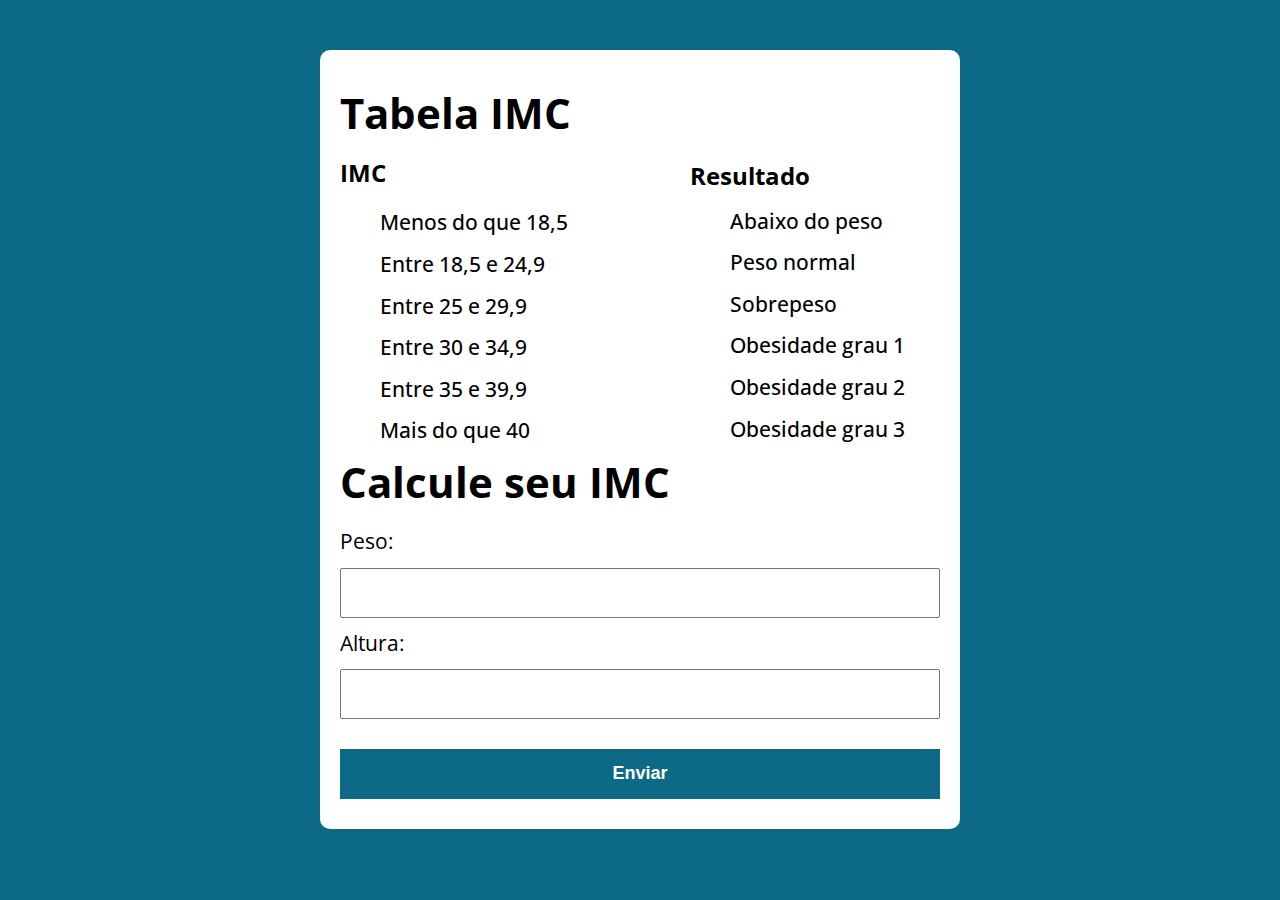
<file: exercicio 1/index.html>
<!DOCTYPE html>
<html lang="pt-BR">
  <head>
    <meta charset="UTF-8" />
    <meta http-equiv="X-UA-Compatible" content="IE=edge" />
    <meta name="viewport" content="width=device-width, initial-scale=1.0" />
    <title>Calcule seu IMC</title>
    <link rel="stylesheet" href="./assets/css/style.css" />
  </head>
  <body>
    <section class="container">
      <h1>Tabela IMC</h1>
      <h3>IMC</h3>
      <div class="col">
        <ul>
          Menos do que 18,5
        </ul>
        <ul>
          Entre 18,5 e 24,9
        </ul>
        <ul>
          Entre 25 e 29,9
        </ul>
        <ul>
          Entre 30 e 34,9
        </ul>
        <ul>
          Entre 35 e 39,9
        </ul>
        <ul>
          Mais do que 40
        </ul>
      </div>

      <div class="col-2">
        <h3>Resultado</h3>
        <ul>
          Abaixo do peso
        </ul>
        <ul>
          Peso normal
        </ul>
        <ul>
          Sobrepeso
        </ul>
        <ul>
          Obesidade grau 1
        </ul>
        <ul>
          Obesidade grau 2
        </ul>
        <ul>
          Obesidade grau 3
        </ul>
      </div>
      <h1>Calcule seu IMC</h1>
      <form id="formulario" action="/" method="POST">
        <label for="peso">Peso:</label>
        <input type="text" id="peso" name="peso" />
        <label for="altura">Altura:</label>
        <input type="text" id="altura" name="altura" />
        <button type="submit">Enviar</button>
      </form>
      <div id="resultado"></div>
    </section>
    <script src="./assets/js/main.js"></script>
  </body>
</html>
</file>
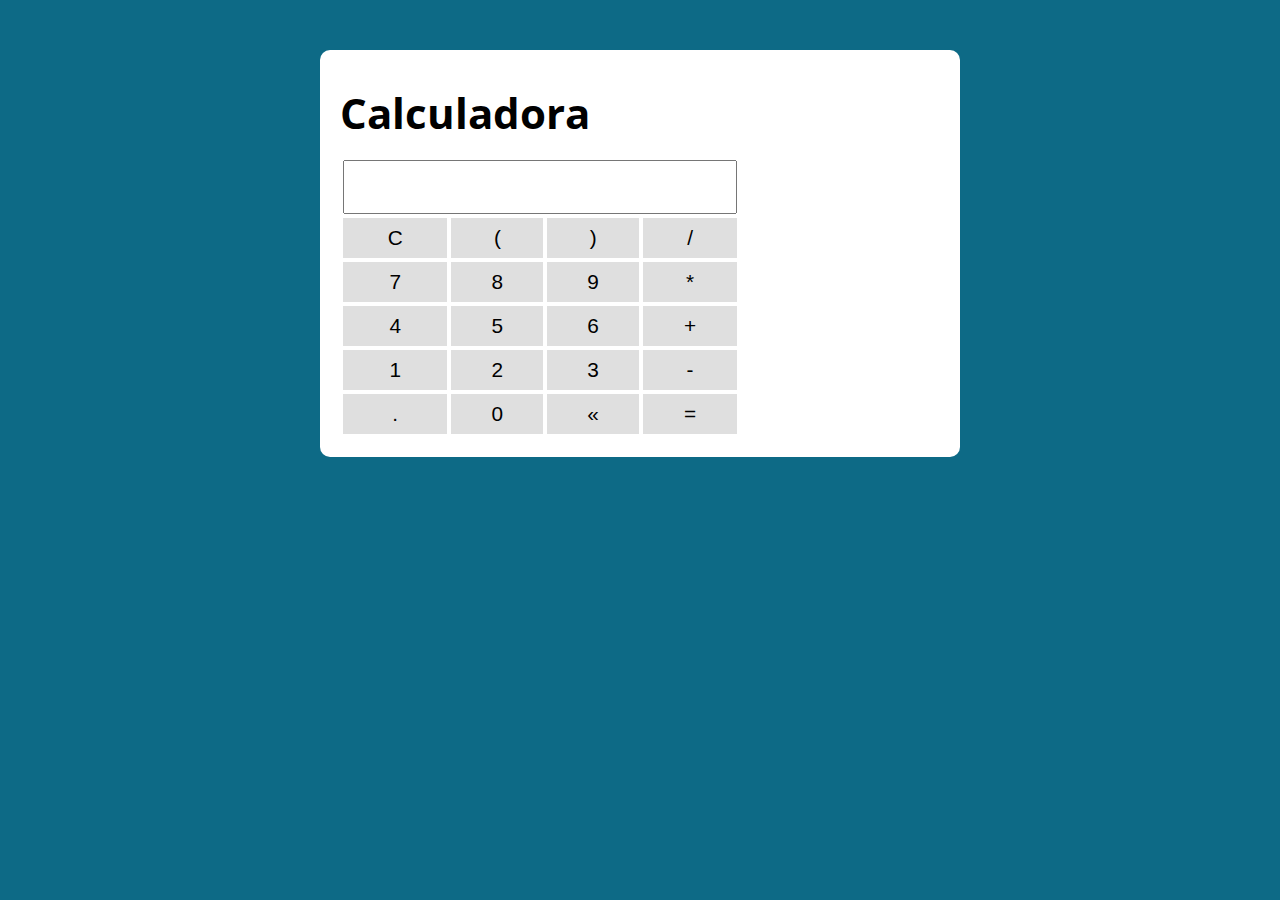
<file: exercicio 10/index.html>
<!DOCTYPE html>
<html lang="pt-BR">
  <head>
    <meta charset="UTF-8" />
    <meta http-equiv="X-UA-Compatible" content="IE=edge" />
    <meta name="viewport" content="width=device-width, initial-scale=1.0" />
    <title>Modelo</title>
    <link rel="stylesheet" href="./assets/css/style.css" />
  </head>
  <body>
    <section class="container">
      <h1>Calculadora</h1>

      <table class="calculadora">
        <tr>
          <td colspan="4"><input type="text" class="display" /></td>
        </tr>

        <tr>
          <td><button class="btn btn-clear">C</button></td>
          <td><button class="btn btn-num">(</button></td>
          <td><button class="btn btn-num">)</button></td>
          <td><button class="btn btn-num">/</button></td>
        </tr>

        <tr>
          <td><button class="btn btn-num">7</button></td>
          <td><button class="btn btn-num">8</button></td>
          <td><button class="btn btn-num">9</button></td>
          <td><button class="btn btn-num">*</button></td>
        </tr>
        <tr>
          <td><button class="btn btn-num">4</button></td>
          <td><button class="btn btn-num">5</button></td>
          <td><button class="btn btn-num">6</button></td>
          <td><button class="btn btn-num">+</button></td>
        </tr>
        <tr>
          <td><button class="btn btn-num">1</button></td>
          <td><button class="btn btn-num">2</button></td>
          <td><button class="btn btn-num">3</button></td>
          <td><button class="btn btn-num">-</button></td>
        </tr>
        <tr>
          <td><button class="btn btn-num">.</button></td>
          <td><button class="btn btn-num">0</button></td>
          <td><button class="btn btn-del">&laquo;</button></td>
          <td><button class="btn btn-eq">=</button></td>
        </tr>
      </table>
    </section>
    <script src="./assets/js/main.js"></script>
  </body>
</html>
</file>
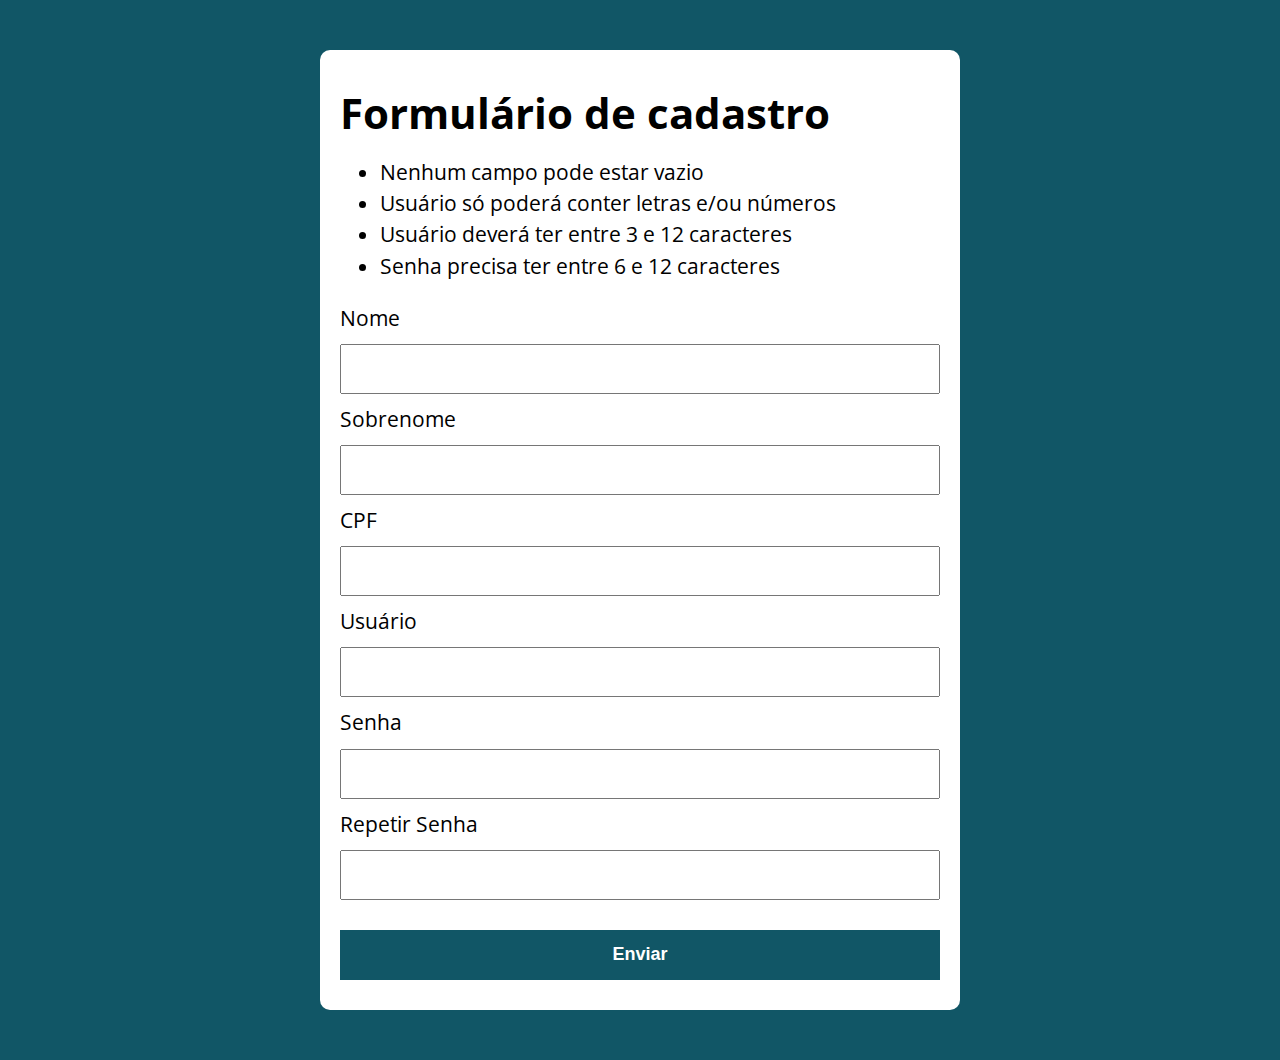
<file: exercicio 12/index.html>
<!DOCTYPE html>
<html lang="pt-BR">
  <head>
    <meta charset="UTF-8" />
    <meta name="viewport" content="width=device-width, initial-scale=1.0" />
    <meta http-equiv="X-UA-Compatible" content="ie=edge" />
    <title>ValidaCPF</title>
    <link rel="stylesheet" href="./assets/css/style.css" />
  </head>

  <body>
    <section class="container">
      <h1>Formulário de cadastro</h1>
      <ul>
        <li>Nenhum campo pode estar vazio</li>
        <li>Usuário só poderá conter letras e/ou números</li>
        <li>Usuário deverá ter entre 3 e 12 caracteres</li>
        <li>Senha precisa ter entre 6 e 12 caracteres</li>
      </ul>

      <form action="/" method="POST" class="formulario">
        <label>Nome</label>
        <input type="text" class="nome validar" />
        <label>Sobrenome</label>
        <input type="text" class="sobrenome validar" />
        <label>CPF</label>
        <input type="text" class="cpf validar" />
        <label>Usuário</label>
        <input type="text" class="usuario validar" />
        <label>Senha</label>
        <input type="password" class="senha validar" />
        <label>Repetir Senha</label>
        <input type="password" class="repetir-senha validar" />
        <button type="submit">Enviar</button>
      </form>
    </section>

    <script src="./assets/js/validaCPF.js"></script>
    <script src="./assets/js/main.js"></script>
  </body>
</html>
</file>
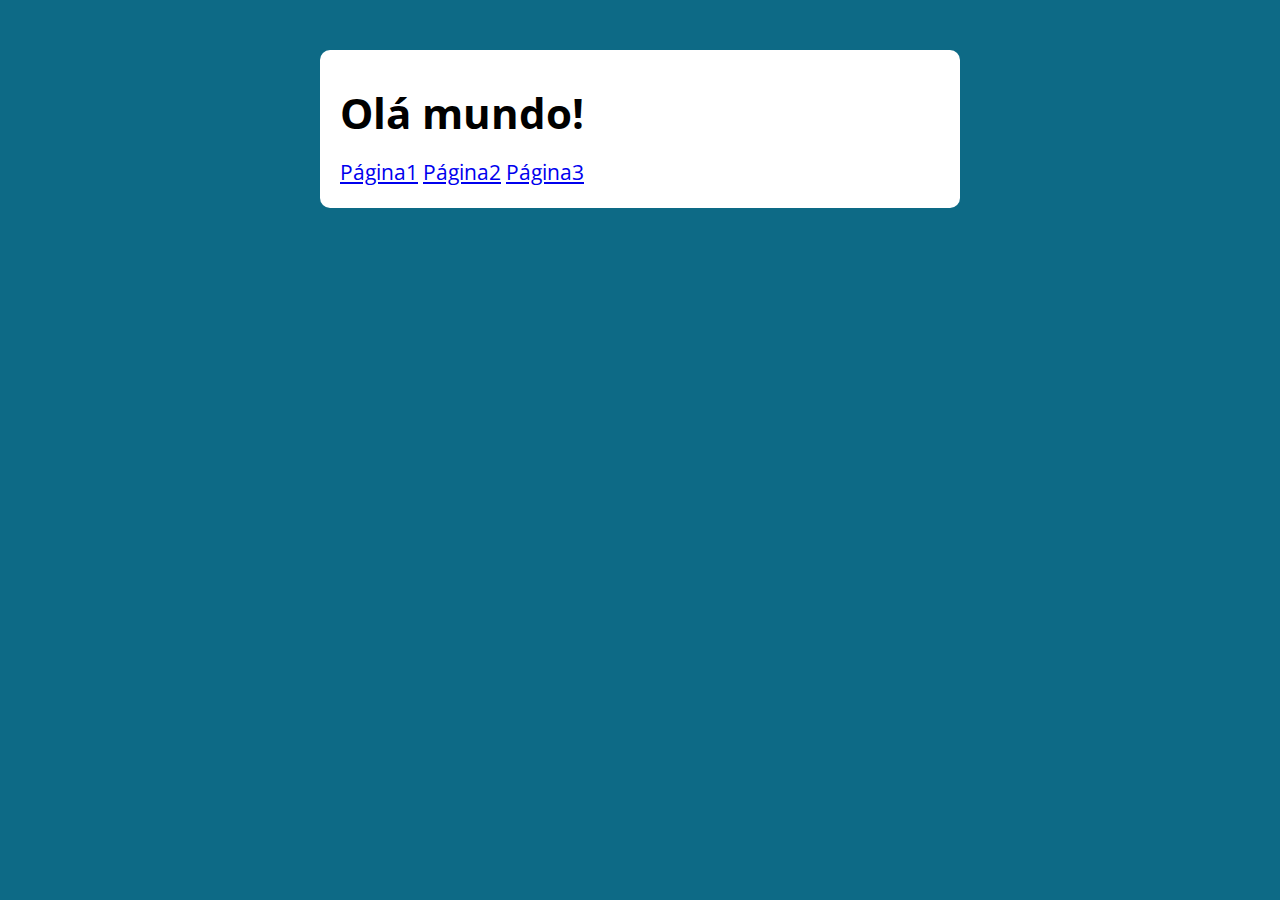
<file: exercicio 13/index.html>
<!DOCTYPE html>
<html lang="pt-BR">
  <head>
    <meta charset="UTF-8" />
    <meta http-equiv="X-UA-Compatible" content="IE=edge" />
    <meta name="viewport" content="width=device-width, initial-scale=1.0" />
    <title>Modelo</title>
    <link rel="stylesheet" href="./assets/css/style.css" />
  </head>
  <body>
    <section class="container">
      <h1>Olá mundo!</h1>
      <a href="pagina1.html">Página1</a>
      <a href="pagina2.html">Página2</a>
      <a href="pagina3.html">Página3</a>

      <div class="resultado"></div>
    </section>

    <script src="./assets/js/main.js"></script>
  </body>
</html>
</file>
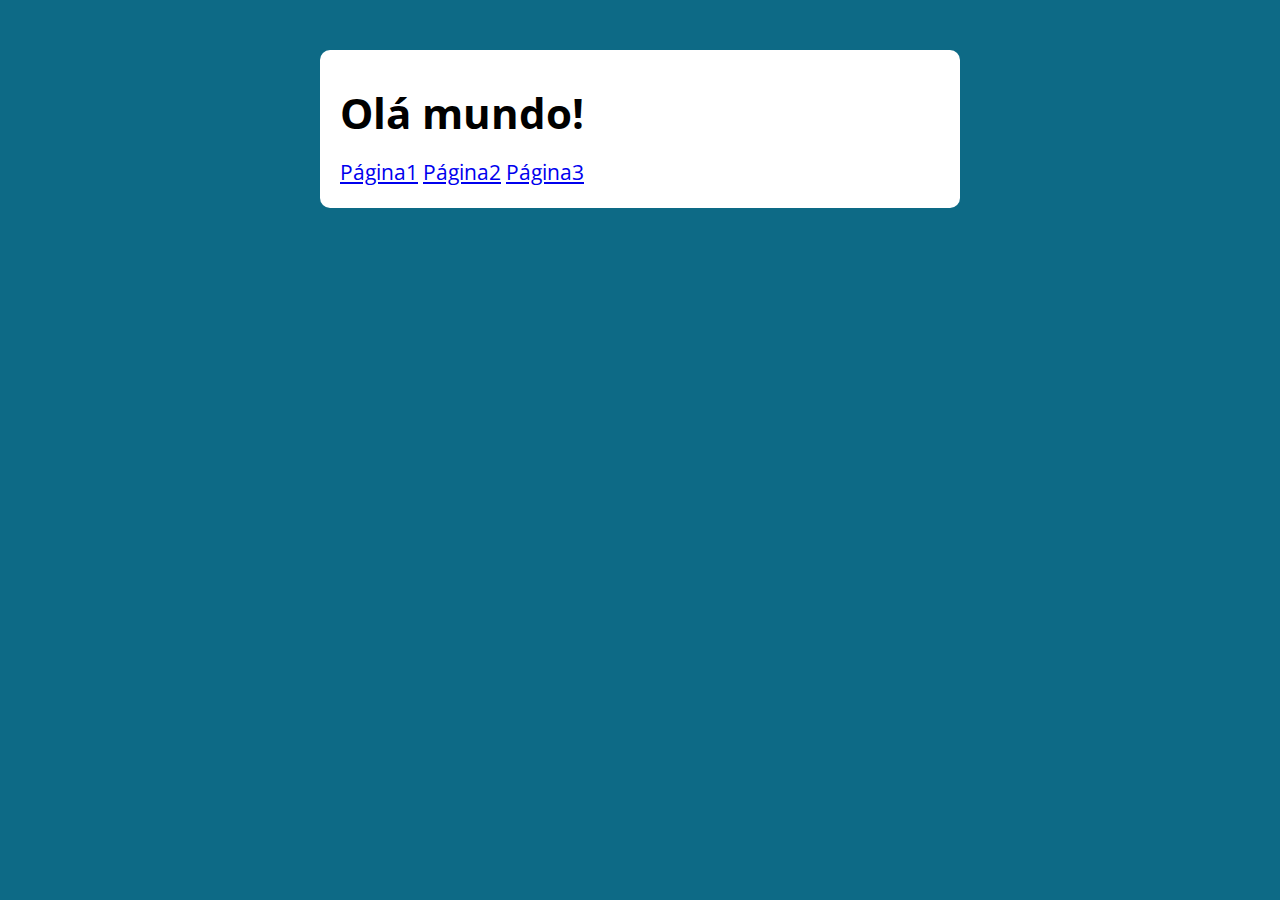
<file: exercicio 14 fetch/index.html>
<!DOCTYPE html>
<html lang="pt-BR">
  <head>
    <meta charset="UTF-8" />
    <meta http-equiv="X-UA-Compatible" content="IE=edge" />
    <meta name="viewport" content="width=device-width, initial-scale=1.0" />
    <title>Teste</title>
    <link rel="stylesheet" href="./assets/css/style.css" />
  </head>
  <body>
    <section class="container">
      <h1>Olá mundo!</h1>
      <a href="pagina1.html">Página1</a>
      <a href="pagina2.html">Página2</a>
      <a href="pagina3.html">Página3</a>

      <div class="resultado"></div>
    </section>

    <script src="./assets/js/main.js"></script>
  </body>
</html>
</file>
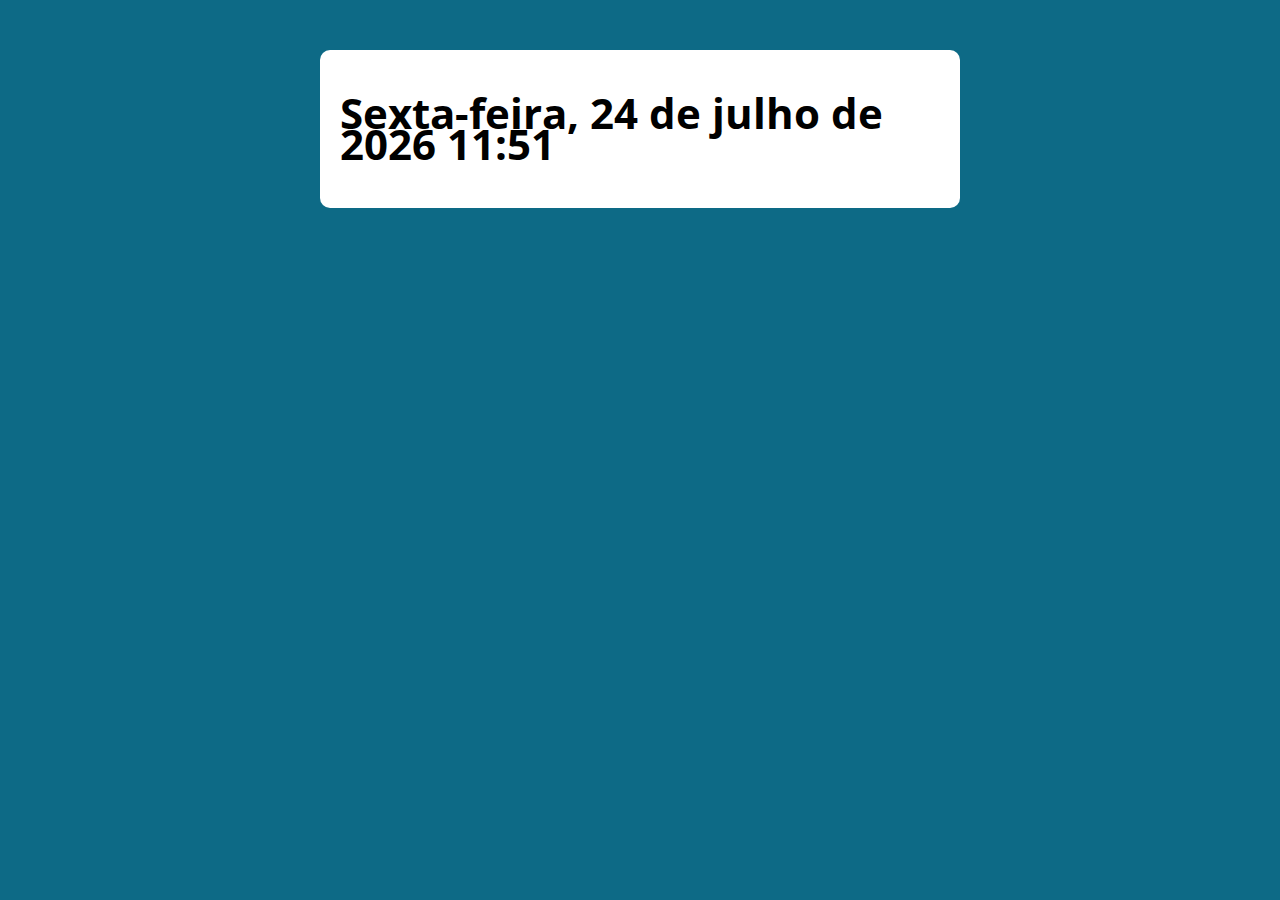
<file: exercicio 2/index.html>
<!DOCTYPE html>
<html lang="pt-BR">
  <head>
    <meta charset="UTF-8" />
    <meta http-equiv="X-UA-Compatible" content="IE=edge" />
    <meta name="viewport" content="width=device-width, initial-scale=1.0" />
    <title>Hora</title>
    <link rel="stylesheet" href="./assets/css/style.css" />
  </head>
  <body>
    <section class="container">
      <h1>kkkkk</h1>
    </section>
    <script src="./assets/js/main.js"></script>
  </body>
</html>
</file>
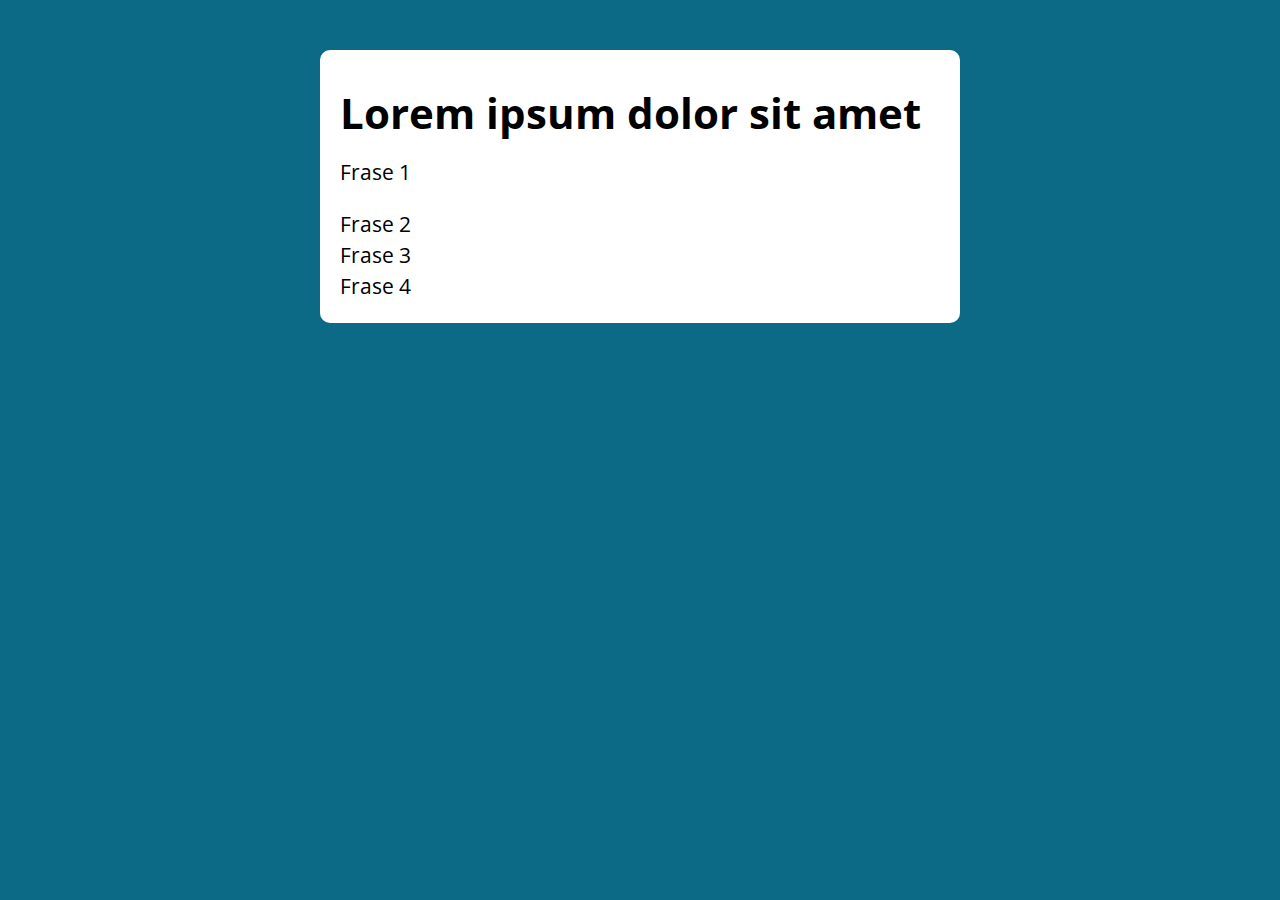
<file: exercicio 3/index.html>
<!DOCTYPE html>
<html lang="pt-BR">
  <head>
    <meta charset="UTF-8" />
    <meta http-equiv="X-UA-Compatible" content="IE=edge" />
    <meta name="viewport" content="width=device-width, initial-scale=1.0" />
    <title>Modelo</title>
    <link rel="stylesheet" href="./assets/css/style.css" />
  </head>
  <body>
    <section class="container">
      <h1>Lorem ipsum dolor sit amet</h1>
      <!-- AQUI -->
    </section>
    <script src="./assets/js/main.js"></script>
  </body>
</html>
</file>
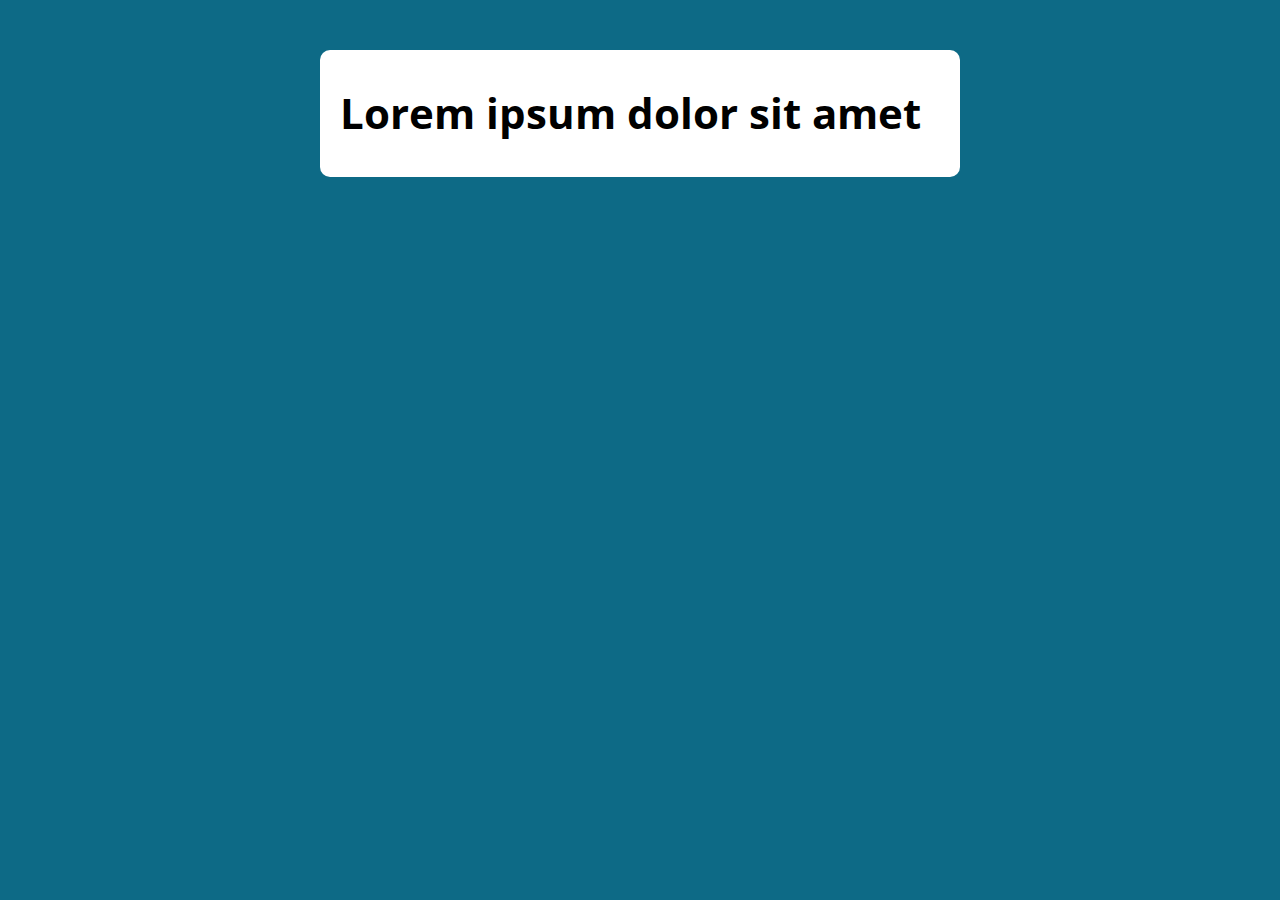
<file: exercicio 4/index.html>
<!DOCTYPE html>
<html lang="pt-BR">
  <head>
    <meta charset="UTF-8" />
    <meta http-equiv="X-UA-Compatible" content="IE=edge" />
    <meta name="viewport" content="width=device-width, initial-scale=1.0" />
    <title>Modelo</title>
    <link rel="stylesheet" href="./assets/css/style.css" />
  </head>
  <body>
    <section class="container">
      <h1>Lorem ipsum dolor sit amet</h1>
    </section>
    <script src="./assets/js/main.js"></script>
  </body>
</html>
</file>
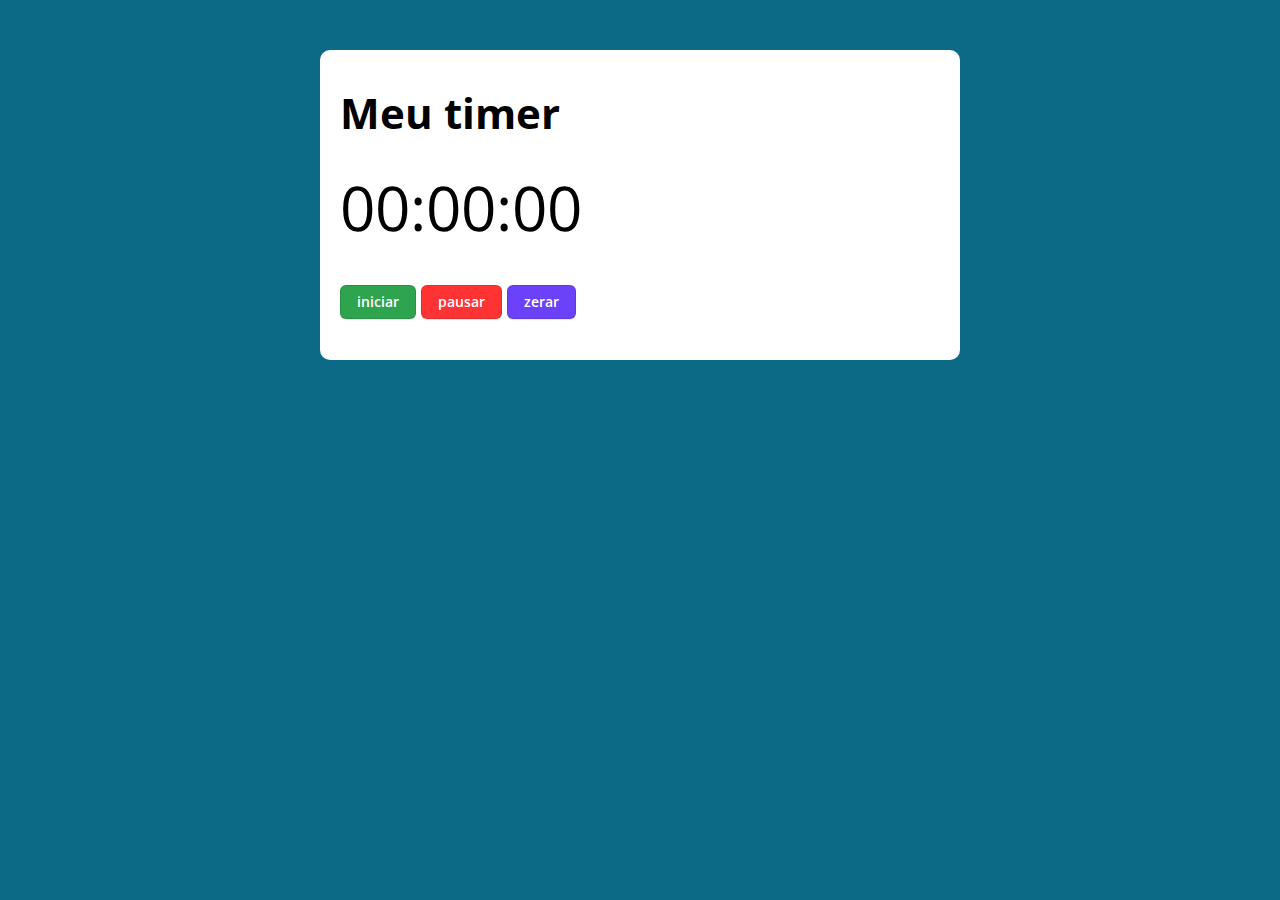
<file: exercicio 8/index.html>
<!DOCTYPE html>
<html lang="pt-BR">
  <head>
    <meta charset="UTF-8" />
    <meta http-equiv="X-UA-Compatible" content="IE=edge" />
    <meta name="viewport" content="width=device-width, initial-scale=1.0" />
    <title>Modelo</title>
    <link rel="stylesheet" href="./assets/css/style.css" />
  </head>
  <body>
    <section class="container">
      <h1>Meu timer</h1>
      <p class="relogio">00:00:00</p>
      <p>
        <button class="iniciar">iniciar</button>
        <button class="pausar">pausar</button>
        <button class="zerar">zerar</button>
      </p>
    </section>

    <script src="./assets/js/main.js"></script>
  </body>
</html>
</file>
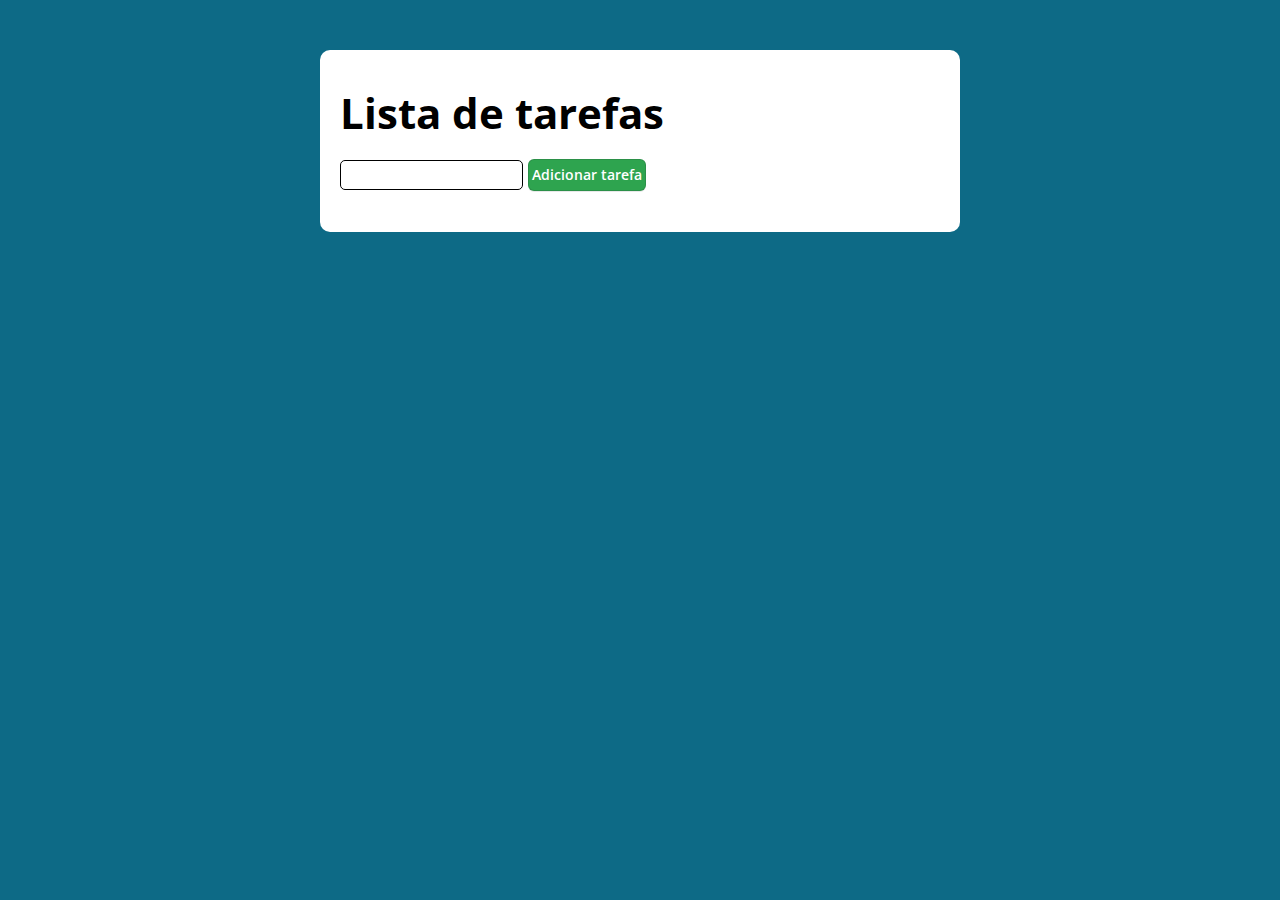
<file: exercicio 9/index.html>
<!DOCTYPE html>
<html lang="pt-BR">
  <head>
    <meta charset="UTF-8" />
    <meta http-equiv="X-UA-Compatible" content="IE=edge" />
    <meta name="viewport" content="width=device-width, initial-scale=1.0" />
    <title>Modelo</title>
    <link rel="stylesheet" href="./assets/css/style.css" />
  </head>
  <body>
    <section class="container">
      <h1>Lista de tarefas</h1>
      <p>
        <input type="text" class="input-tarefa" />
        <button class="btn-tarefa">Adicionar tarefa</button>
      </p>
      <ul class="tarefas"></ul>
    </section>

    <script src="./assets/js/main.js"></script>
  </body>
</html>
</file>
<file: exercicio 1/assets/css/style.css>
@import url("https://fonts.googleapis.com/css?family=Open+Sans:400,700&display=swap");
:root {
  --primary-color: rgb(13, 106, 134);
  --primary-color-darker: rgb(9, 48, 56);
}

* {
  box-sizing: border-box;
  outline: 0;
}
body {
  margin: 0;
  padding: 0;
  background: var(--primary-color);
  font-family: "Open sans", sans-serif;
  font-size: 1.3em;
  line-height: 1.5em;
}

.container {
  max-width: 640px;
  margin: 50px auto;
  background: #fff;
  padding: 20px;
  border-radius: 10px;
}
.resultado {
  background: rgb(57, 231, 219);
}

form input,
form label,
form button {
  display: block;
  width: 100%;
  margin-bottom: 10px;
}

form input {
  font-size: 24px;
  height: 50px;
  padding: 0 20px;
}

form input:focus {
  outline: 1px solid var(--primary-color);
}
form button {
  border: none;
  background: var(--primary-color);
  color: #fff;
  font-size: 18px;
  font-weight: 700;
  height: 50px;
  cursor: pointer;
  margin-top: 30px;
}
form button:hover {
  background: var(--primary-color-darker);
}
.paragrafo-resultado,
.bad {
  background: rgb(109, 255, 182);
  padding: 10px 20px;
}

.bad {
  background: rgb(255, 150, 150);
}

.col-2 {
  display: block;
  margin-left: 350px;
  margin-right: 1px;
  margin-top: -300px;
  margin-bottom: 5px;
  line-height: 1em;
  font-weight: 500;
  font-family: "Open sans", sans-serif;
  font-size: 1em;
  padding-right: 10px;
}
.col {
  display: block;
  line-height: 1em;
  font-weight: 500;
  font-family: "Open sans", sans-serif;
  font-size: 1em;
}
</file>
<file: exercicio 10/assets/css/style.css>
@import url("https://fonts.googleapis.com/css?family=Open+Sans:400,700&display=swap");
:root {
  --primary-color: rgb(13, 106, 134);
  --primary-color-darker: rgb(9, 48, 56);
}

* {
  box-sizing: border-box;
  outline: 0;
}
body {
  margin: 0;
  padding: 0;
  background: var(--primary-color);
  font-family: "Open sans", sans-serif;
  font-size: 1.3em;
  line-height: 1.5em;
}

.container {
  max-width: 640px;
  margin: 50px auto;
  background: #fff;
  padding: 20px;
  border-radius: 10px;
}

form input,
form label,
form button {
  display: block;
  width: 100%;
  margin-bottom: 10px;
}

form input {
  font-size: 24px;
  height: 50px;
  padding: 0 20px;
}

form input:focus {
  outline: 1px solid var(--primary-color);
}
form button {
  border: none;
  background: var(--primary-color);
  color: #fff;
  font-size: 18px;
  font-weight: 700;
  height: 50px;
  cursor: pointer;
  margin-top: 30px;
}
form button:hover {
  background: var(--primary-color-darker);
}

.calculadora {
  width: 400px;
}
.display {
  font-size: 2em;
  width: 100%;
  text-align: right;
}
.btn {
  width: 100%;
  height: 40px;
  font-size: 1em;
  border: none;
  background: #dfdfdf;
  cursor: pointer;
}
.btn:hover {
  background: #9e9e9e;
}
</file>
<file: exercicio 12/assets/css/style.css>
@import url("https://fonts.googleapis.com/css?family=Open+Sans:400,700&display=swap");
:root {
  --primary-color: rgb(17, 86, 102);
  --primary-color-darker: rgb(9, 48, 56);
}

* {
  box-sizing: border-box;
  outline: 0;
}

body {
  margin: 0;
  padding: 0;
  background: var(--primary-color);
  font-family: "Open sans", sans-serif;
  font-size: 1.3em;
  line-height: 1.5em;
}

.container {
  max-width: 640px;
  margin: 50px auto;
  background: #fff;
  padding: 20px;
  border-radius: 10px;
}

form input,
form label,
form button {
  display: block;
  width: 100%;
  margin-bottom: 10px;
}

form input {
  font-size: 24px;
  height: 50px;
  padding: 0 20px;
}

form input:focus {
  outline: 1px solid var(--primary-color);
}

form button {
  border: none;
  background: var(--primary-color);
  color: #fff;
  font-size: 18px;
  font-weight: 700;
  height: 50px;
  cursor: pointer;
  margin-top: 30px;
}

form button:hover {
  background: var(--primary-color-darker);
}
.error-text {
  font-size: 12px;
  color: red;
}
</file>
<file: exercicio 13/assets/css/style.css>
@import url("https://fonts.googleapis.com/css?family=Open+Sans:400,700&display=swap");
:root {
  --primary-color: rgb(13, 106, 134);
  --primary-color-darker: rgb(9, 48, 56);
}

* {
  box-sizing: border-box;
  outline: 0;
}
body {
  margin: 0;
  padding: 0;
  background: var(--primary-color);
  font-family: "Open sans", sans-serif;
  font-size: 1.3em;
  line-height: 1.5em;
}

.container {
  max-width: 640px;
  margin: 50px auto;
  background: #fff;
  padding: 20px;
  border-radius: 10px;
}

form input,
form label,
form button {
  display: block;
  width: 100%;
  margin-bottom: 10px;
}

form input {
  font-size: 24px;
  height: 50px;
  padding: 0 20px;
}

form input:focus {
  outline: 1px solid var(--primary-color);
}
form button {
  border: none;
  background: var(--primary-color);
  color: #fff;
  font-size: 18px;
  font-weight: 700;
  height: 50px;
  cursor: pointer;
  margin-top: 30px;
}
form button:hover {
  background: var(--primary-color-darker);
}
</file>
<file: exercicio 14 fetch/assets/css/style.css>
@import url("https://fonts.googleapis.com/css?family=Open+Sans:400,700&display=swap");
:root {
  --primary-color: rgb(13, 106, 134);
  --primary-color-darker: rgb(9, 48, 56);
}

* {
  box-sizing: border-box;
  outline: 0;
}
body {
  margin: 0;
  padding: 0;
  background: var(--primary-color);
  font-family: "Open sans", sans-serif;
  font-size: 1.3em;
  line-height: 1.5em;
}

.container {
  max-width: 640px;
  margin: 50px auto;
  background: #fff;
  padding: 20px;
  border-radius: 10px;
}

form input,
form label,
form button {
  display: block;
  width: 100%;
  margin-bottom: 10px;
}

form input {
  font-size: 24px;
  height: 50px;
  padding: 0 20px;
}

form input:focus {
  outline: 1px solid var(--primary-color);
}
form button {
  border: none;
  background: var(--primary-color);
  color: #fff;
  font-size: 18px;
  font-weight: 700;
  height: 50px;
  cursor: pointer;
  margin-top: 30px;
}
form button:hover {
  background: var(--primary-color-darker);
}
</file>
<file: exercicio 2/assets/css/style.css>
@import url("https://fonts.googleapis.com/css?family=Open+Sans:400,700&display=swap");
:root {
  --primary-color: rgb(13, 106, 134);
  --primary-color-darker: rgb(9, 48, 56);
}

* {
  box-sizing: border-box;
  outline: 0;
}
body {
  margin: 0;
  padding: 0;
  background: var(--primary-color);
  font-family: "Open sans", sans-serif;
  font-size: 1.3em;
  line-height: 1.5em;
}

.container {
  max-width: 640px;
  margin: 50px auto;
  background: #fff;
  padding: 20px;
  border-radius: 10px;
}
.resultado {
  background: rgb(57, 231, 219);
}

form input,
form label,
form button {
  display: block;
  width: 100%;
  margin-bottom: 10px;
}

form input {
  font-size: 24px;
  height: 50px;
  padding: 0 20px;
}

form input:focus {
  outline: 1px solid var(--primary-color);
}
form button {
  border: none;
  background: var(--primary-color);
  color: #fff;
  font-size: 18px;
  font-weight: 700;
  height: 50px;
  cursor: pointer;
  margin-top: 30px;
}
form button:hover {
  background: var(--primary-color-darker);
}
</file>
<file: exercicio 3/assets/css/style.css>
@import url("https://fonts.googleapis.com/css?family=Open+Sans:400,700&display=swap");
:root {
  --primary-color: rgb(13, 106, 134);
  --primary-color-darker: rgb(9, 48, 56);
}

* {
  box-sizing: border-box;
  outline: 0;
}
body {
  margin: 0;
  padding: 0;
  background: var(--primary-color);
  font-family: "Open sans", sans-serif;
  font-size: 1.3em;
  line-height: 1.5em;
}

.container {
  max-width: 640px;
  margin: 50px auto;
  background: #fff;
  padding: 20px;
  border-radius: 10px;
}
.resultado {
  background: rgb(57, 231, 219);
}

form input,
form label,
form button {
  display: block;
  width: 100%;
  margin-bottom: 10px;
}

form input {
  font-size: 24px;
  height: 50px;
  padding: 0 20px;
}

form input:focus {
  outline: 1px solid var(--primary-color);
}
form button {
  border: none;
  background: var(--primary-color);
  color: #fff;
  font-size: 18px;
  font-weight: 700;
  height: 50px;
  cursor: pointer;
  margin-top: 30px;
}
form button:hover {
  background: var(--primary-color-darker);
}
</file>
<file: exercicio 4/assets/css/style.css>
@import url("https://fonts.googleapis.com/css?family=Open+Sans:400,700&display=swap");
:root {
  --primary-color: rgb(13, 106, 134);
  --primary-color-darker: rgb(9, 48, 56);
}

* {
  box-sizing: border-box;
  outline: 0;
}
body {
  margin: 0;
  padding: 0;
  background: var(--primary-color);
  font-family: "Open sans", sans-serif;
  font-size: 1.3em;
  line-height: 1.5em;
}

.container {
  max-width: 640px;
  margin: 50px auto;
  background: #fff;
  padding: 20px;
  border-radius: 10px;
}
.resultado {
  background: rgb(57, 231, 219);
}

form input,
form label,
form button {
  display: block;
  width: 100%;
  margin-bottom: 10px;
}

form input {
  font-size: 24px;
  height: 50px;
  padding: 0 20px;
}

form input:focus {
  outline: 1px solid var(--primary-color);
}
form button {
  border: none;
  background: var(--primary-color);
  color: #fff;
  font-size: 18px;
  font-weight: 700;
  height: 50px;
  cursor: pointer;
  margin-top: 30px;
}
form button:hover {
  background: var(--primary-color-darker);
}
</file>
<file: exercicio 8/assets/css/style.css>
@import url("https://fonts.googleapis.com/css?family=Open+Sans:400,700&display=swap");
:root {
  --primary-color: rgb(13, 106, 134);
  --primary-color-darker: rgb(9, 48, 56);
}

* {
  box-sizing: border-box;
  outline: 0;
}
body {
  margin: 0;
  padding: 0;
  background: var(--primary-color);
  font-family: "Open sans", sans-serif;
  font-size: 1.3em;
  line-height: 1.5em;
}

.container {
  max-width: 640px;
  margin: 50px auto;
  background: #fff;
  padding: 20px;
  border-radius: 10px;
}
.resultado {
  background: rgb(57, 231, 219);
}

form input,
form label,
form button {
  display: block;
  width: 100%;
  margin-bottom: 10px;
}

form input {
  font-size: 24px;
  height: 50px;
  padding: 0 20px;
}

form input:focus {
  outline: 1px solid var(--primary-color);
}
form button {
  border: none;
  background: var(--primary-color);
  color: #fff;
  font-size: 18px;
  font-weight: 700;
  height: 50px;
  cursor: pointer;
  margin-top: 30px;
}
form button:hover {
  background: var(--primary-color-darker);
}
.relogio {
  font-size: 3em;
}
.pausado {
  color: red;
}

.iniciar {
  appearance: none;
  background-color: #2ea44f;
  border: 1px solid rgba(27, 31, 35, 0.15);
  border-radius: 6px;
  box-shadow: rgba(27, 31, 35, 0.1) 0 1px 0;
  box-sizing: border-box;
  color: #fff;
  cursor: pointer;
  display: inline-block;
  font-family: "Open sans", sans-serif;
  font-size: 14px;
  font-weight: 600;
  line-height: 20px;
  padding: 6px 16px;
  position: relative;
  text-align: center;
  text-decoration: none;
  user-select: none;
  -webkit-user-select: none;
  touch-action: manipulation;
  vertical-align: middle;
  white-space: nowrap;
}

.iniciar:hover {
  background-color: #2c974b;
}

.pausar {
  appearance: none;
  background-color: #ff0000cc;
  border: 1px solid rgba(27, 31, 35, 0.15);
  border-radius: 6px;
  box-shadow: rgba(27, 31, 35, 0.1) 0 1px 0;
  box-sizing: border-box;
  color: #fff;
  cursor: pointer;
  display: inline-block;
  font-family: "Open sans", sans-serif;
  font-size: 14px;
  font-weight: 600;
  line-height: 20px;
  padding: 6px 16px;
  position: relative;
  text-align: center;
  text-decoration: none;
  user-select: none;
  -webkit-user-select: none;
  touch-action: manipulation;
  vertical-align: middle;
  white-space: nowrap;
}
.pausar:hover {
  background-color: #ff0000b7;
}

.zerar {
  appearance: none;
  background-color: #3e06f8c3;
  border: 1px solid rgba(27, 31, 35, 0.15);
  border-radius: 6px;
  box-shadow: rgba(27, 31, 35, 0.1) 0 1px 0;
  box-sizing: border-box;
  color: #fff;
  cursor: pointer;
  display: inline-block;
  font-family: "Open sans", sans-serif;
  font-size: 14px;
  font-weight: 600;
  line-height: 20px;
  padding: 6px 16px;
  position: relative;
  text-align: center;
  text-decoration: none;
  user-select: none;
  -webkit-user-select: none;
  touch-action: manipulation;
  vertical-align: middle;
  white-space: nowrap;
}

.zerar:hover {
  background-color: #3e06f89b;
}
</file>
<file: exercicio 9/assets/css/style.css>
@import url("https://fonts.googleapis.com/css?family=Open+Sans:400,700&display=swap");
:root {
  --primary-color: rgb(13, 106, 134);
  --primary-color-darker: rgb(9, 48, 56);
}

* {
  box-sizing: border-box;
  outline: 0;
}
body {
  margin: 0;
  padding: 0;
  background: var(--primary-color);
  font-family: "Open sans", sans-serif;
  font-size: 1.3em;
  line-height: 1.5em;
}

.container {
  max-width: 640px;
  margin: 50px auto;
  background: #fff;
  padding: 20px;
  border-radius: 10px;
}
.resultado {
  background: rgb(57, 231, 219);
}

form input,
form label,
form button {
  display: block;
  width: 100%;
  margin-bottom: 10px;
}

form input {
  font-size: 24px;
  height: 50px;
  padding: 0 20px;
}

form input:focus {
  outline: 1px solid var(--primary-color);
}
form button {
  border: none;
  background: var(--primary-color);
  color: #fff;
  font-size: 18px;
  font-weight: 700;
  height: 50px;
  cursor: pointer;
  margin-top: 30px;
}
form button:hover {
  background: var(--primary-color-darker);
}
.btn-tarefa {
  appearance: none;
  background-color: #2ea44f;
  border: 1px solid rgba(27, 31, 35, 0.15);
  border-radius: 6px;
  box-shadow: rgba(27, 31, 35, 0.1) 0 1px 0;
  box-sizing: border-box;
  color: #fff;
  cursor: pointer;
  display: inline-block;
  font-family: "Open sans", sans-serif;
  font-size: 14px;
  font-weight: 600;
  line-height: 18px;
  padding: 6px 3px;
  position: relative;
  text-align: center;
}
.apagar {
  appearance: none;
  background-color: red;
  border: 1px solid rgba(27, 31, 35, 0.15);
  border-radius: 6px;
  box-shadow: rgba(27, 31, 35, 0.1) 0 1px 0;
  box-sizing: border-box;
  color: #fff;
  cursor: pointer;
  display: inline-block;
  font-family: "Open sans", sans-serif;
  font-size: 14px;
  font-weight: 600;
  line-height: 15px;
  padding: 6px 3px;
  position: relative;
  text-align: center;
}
.input-tarefa {
  border: 1px solid black;
  border-radius: 5px;
  height: 30px;
}
</file>
